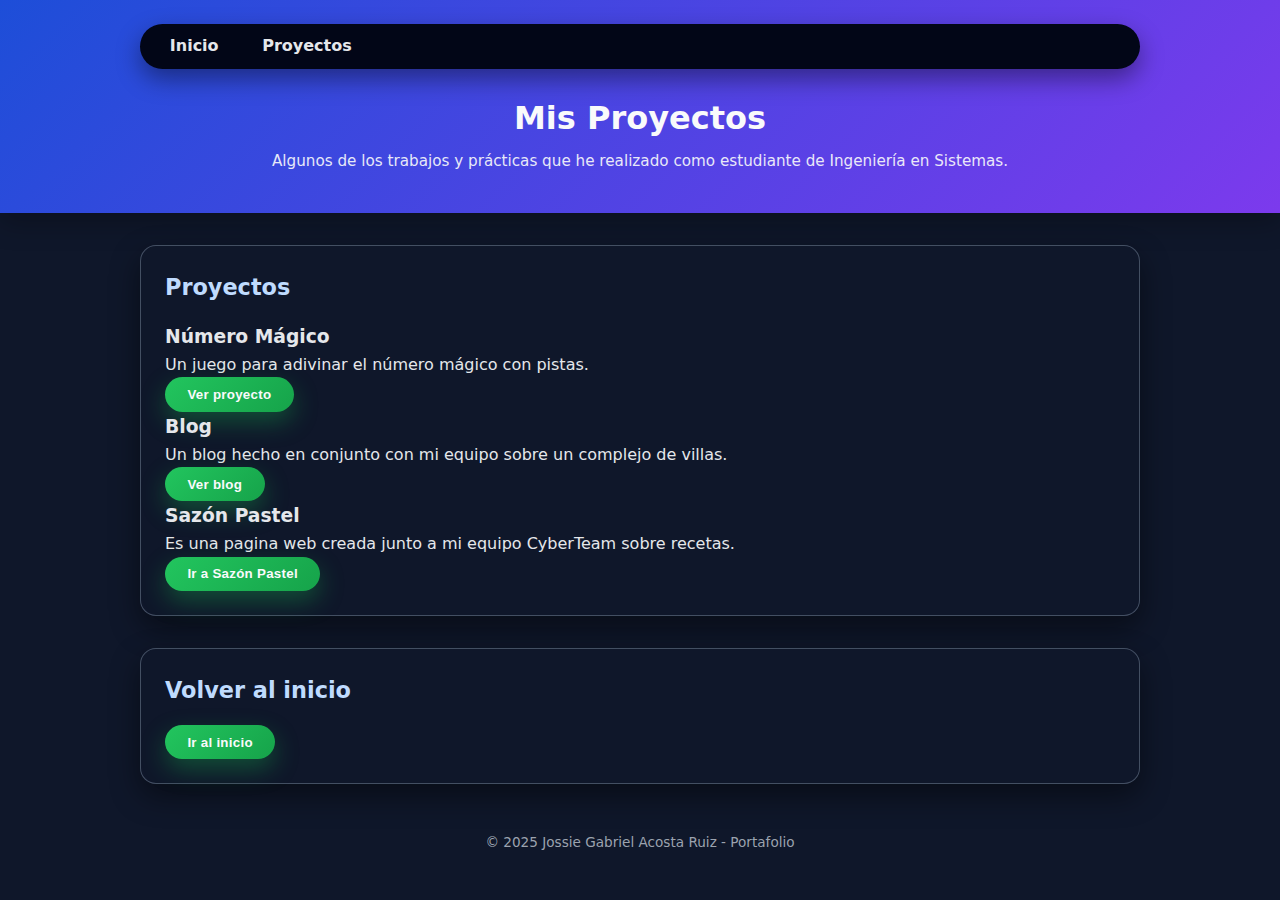
<file: proyectos.html>
<!DOCTYPE html>
<html lang="es">
<head>
    <meta charset="UTF-8" />
    <meta name="viewport" content="width=device-width, initial-scale=1.0" />
    <title>Proyectos - Jossie Gabriel Acosta Ruiz</title>
    <link rel="stylesheet" href="styles.css" />
</head>
<body>
    <header>
        <nav>
            <ul>
                <li><a href="index.html">Inicio</a></li>
                <li><a href="proyectos.html">Proyectos</a></li>
            </ul>
        </nav>
        <h1>Mis Proyectos</h1>
        <p>Algunos de los trabajos y prácticas que he realizado como estudiante de Ingeniería en Sistemas.</p>
    </header>

    <section id="lista-proyectos">
        <h2>Proyectos</h2>
        <div class="proyectos-grid">
            <article class="proyecto-card">
                <h3>Número Mágico</h3>
                <p>
                    Un juego para adivinar el número mágico con pistas.
                </p>
                <button onclick="location.href='https://jossie0280.github.io/Numero-Magico/'">
                    Ver proyecto
                </button>
            </article>

            <article class="proyecto-card">
                <h3>Blog</h3>
                <p>
                    Un blog hecho en conjunto con mi equipo sobre un complejo de villas.
                </p>
                <button onclick="location.href='https://sites.google.com/view/pruebatsi/inicio'">
                    Ver blog
                </button>
            </article>

             <article class="proyecto-card">
                <h3>Sazón Pastel</h3>
                <p>
                    Es una pagina web creada junto a mi equipo CyberTeam sobre recetas.
                </p>
                <button onclick="location.href='https://trabajo-final-zeta.vercel.app/index.html'">
                    Ir a Sazón Pastel
                </button>
             </article>
        </div>
    </section>

    <section id="volver-inicio">
        <h2>Volver al inicio</h2>
        <button onclick="location.href='index.html'">Ir al inicio</button>
    </section>

    <footer>
        <p>&copy; 2025 Jossie Gabriel Acosta Ruiz - Portafolio</p>
    </footer>
</body>
</html>
</file>
<file: styles.css>
* {
    margin: 0;
    padding: 0;
    box-sizing: border-box;
}

body {
    font-family: system-ui, -apple-system, BlinkMacSystemFont, "Segoe UI", sans-serif;
    background: #0f172a;
    color: #e5e7eb;
    line-height: 1.6;
}

header {
    background: linear-gradient(135deg, #1d4ed8, #7c3aed);
    color: #f9fafb;
    padding: 1.5rem 1rem 2.5rem;
    box-shadow: 0 10px 25px rgba(0, 0, 0, 0.25);
}

nav {
    max-width: 1000px;
    margin: 0 auto 1.5rem;
    background: #020617;
    padding: 0.6rem 1rem;
    border-radius: 999px;
    box-shadow: 0 10px 25px rgba(0, 0, 0, 0.4);
}

nav ul {
    list-style: none;
    display: flex;
    gap: 1rem;
}

nav a {
    text-decoration: none;
    color: #e5e7eb;
    font-weight: 600;
    padding: 0.4rem 0.8rem;
    border-radius: 999px;
    border: 1px solid transparent;
    transition: background 0.2s, color 0.2s, transform 0.1s, border-color 0.2s;
}

nav a:hover {
    background: rgba(15, 23, 42, 0.25);
    border-color: rgba(248, 250, 252, 0.6);
    transform: translateY(-1px);
}

header h1 {
    text-align: center;
    font-size: 2rem;
}

header p {
    text-align: center;
    margin-top: 0.3rem;
    font-size: 0.95rem;
    opacity: 0.9;
}

section {
    max-width: 1000px;
    margin: 2rem auto;
    padding: 1.5rem;
    background: rgba(15, 23, 42, 0.85);
    border-radius: 1rem;
    box-shadow: 0 12px 30px rgba(0, 0, 0, 0.45);
    border: 1px solid rgba(148, 163, 184, 0.4);
}

section h2 {
    margin-bottom: 1rem;
    font-size: 1.4rem;
    color: #bfdbfe;
}

.perfil-container {
    display: grid;
    grid-template-columns: 180px 1fr;
    gap: 1.5rem;
    align-items: center;
}

.foto-perfil {
    width: 180px;
    height: 180px;
    border-radius: 999px;
    border: 2px dashed rgba(148, 163, 184, 0.8);
    display: flex;
    align-items: center;
    justify-content: center;
    overflow: hidden;
    background: radial-gradient(circle at top, #1d4ed8 0, #020617 55%);
}

.foto-perfil img {
    width: 100%;
    height: 100%;
    object-fit: cover;
}

.descripcion p {
    color: #e5e7eb;
}

#habilidades ul {
    list-style: none;
    display: grid;
    grid-template-columns: repeat(auto-fit, minmax(180px, 1fr));
    gap: 0.75rem;
}

#habilidades li {
    background: rgba(15, 23, 42, 0.9);
    border-radius: 999px;
    padding: 0.5rem 0.9rem;
    border: 1px solid rgba(148, 163, 184, 0.7);
    font-size: 0.95rem;
}

button {
    padding: 0.6rem 1.4rem;
    border-radius: 999px;
    border: none;
    cursor: pointer;
    font-weight: 600;
    letter-spacing: 0.02em;
    background: linear-gradient(135deg, #22c55e, #16a34a);
    color: #f9fafb;
    box-shadow: 0 10px 25px rgba(22, 163, 74, 0.4);
    transition: transform 0.1s, box-shadow 0.1s, filter 0.15s;
}

button:hover {
    transform: translateY(-1px);
    box-shadow: 0 14px 30px rgba(22, 163, 74, 0.45);
    filter: brightness(1.05);
}

button:active {
    transform: translateY(0);
    box-shadow: 0 6px 16px rgba(22, 163, 74, 0.35);
}

#contacto button {
    margin-right: 0.5rem;
    margin-top: 0.5rem;
}

footer {
    text-align: center;
    padding: 1rem 0 1.5rem;
    font-size: 0.85rem;
    color: #9ca3af;
}

@media (max-width: 700px) {
    nav ul {
        justify-content: center;
    }

    .perfil-container {
        grid-template-columns: 1fr;
        text-align: center;
    }

    .foto-perfil {
        margin: 0 auto;
    }
}
</file>
